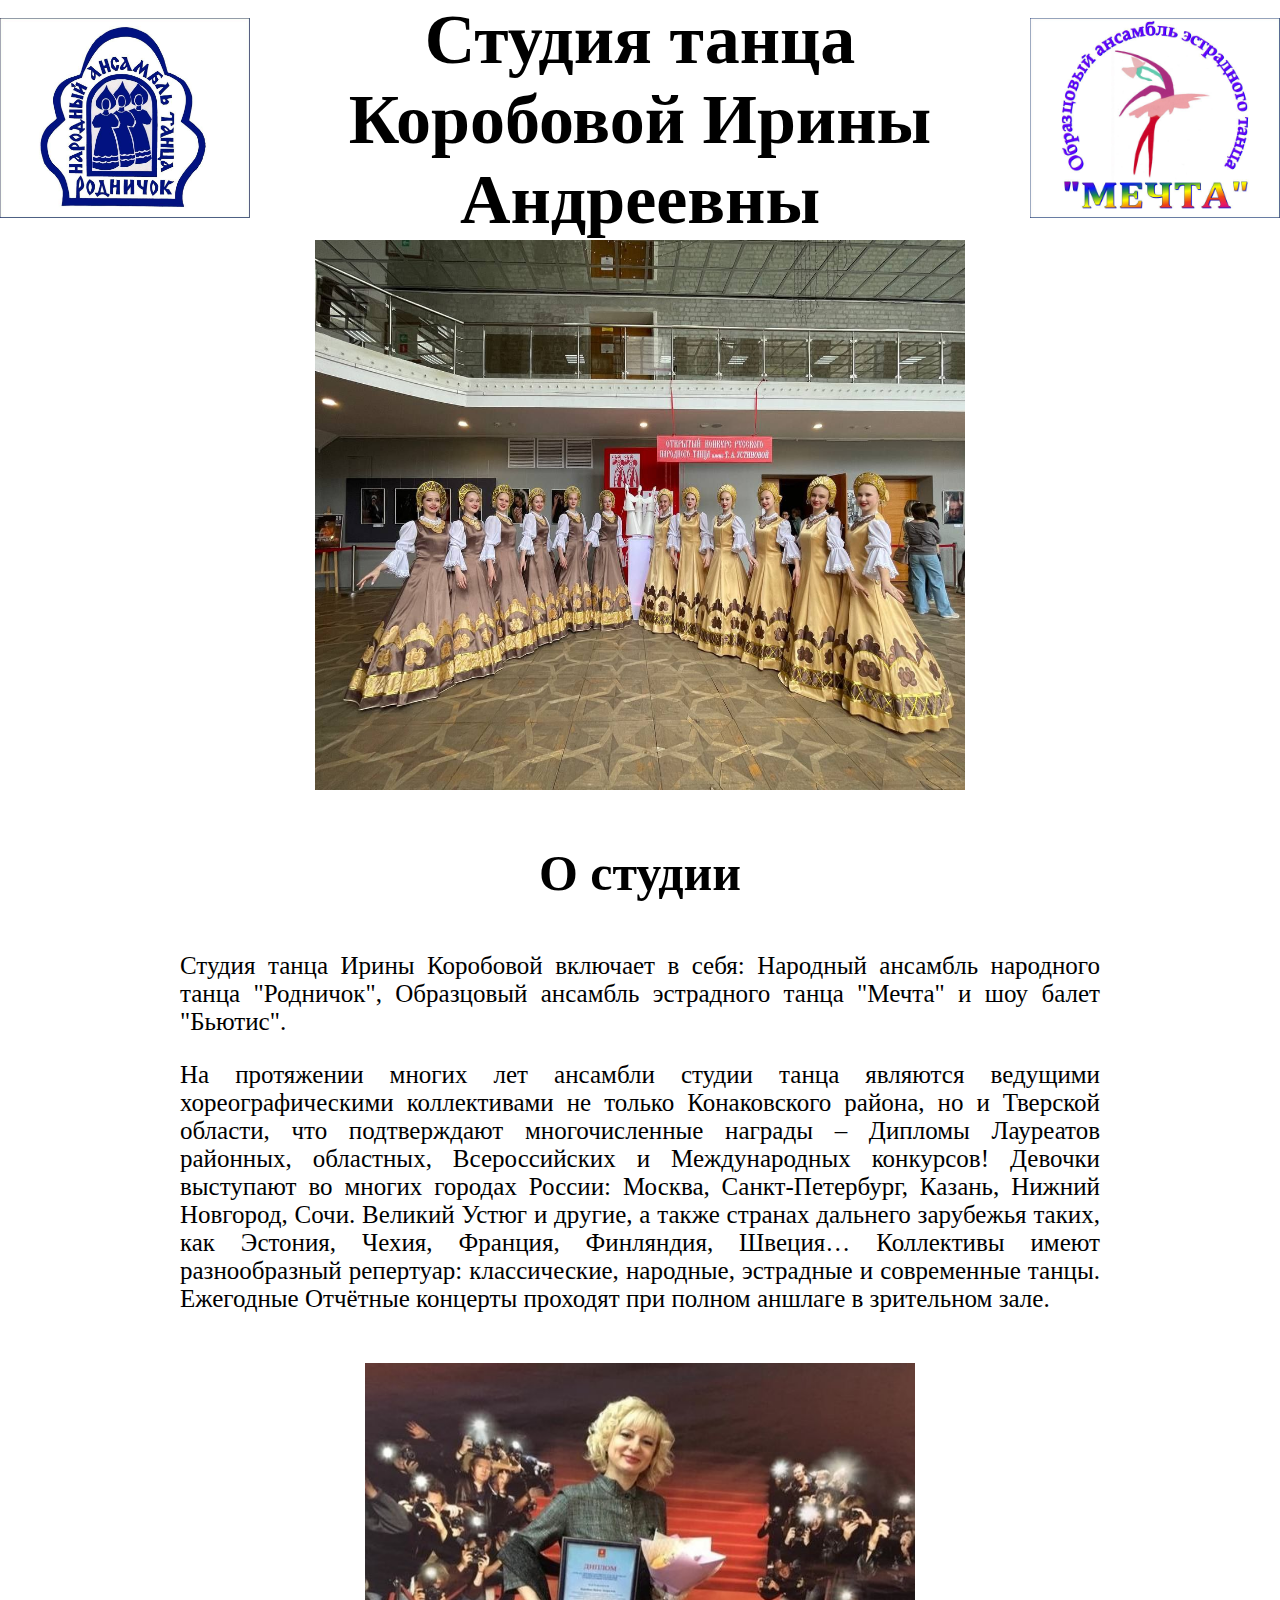
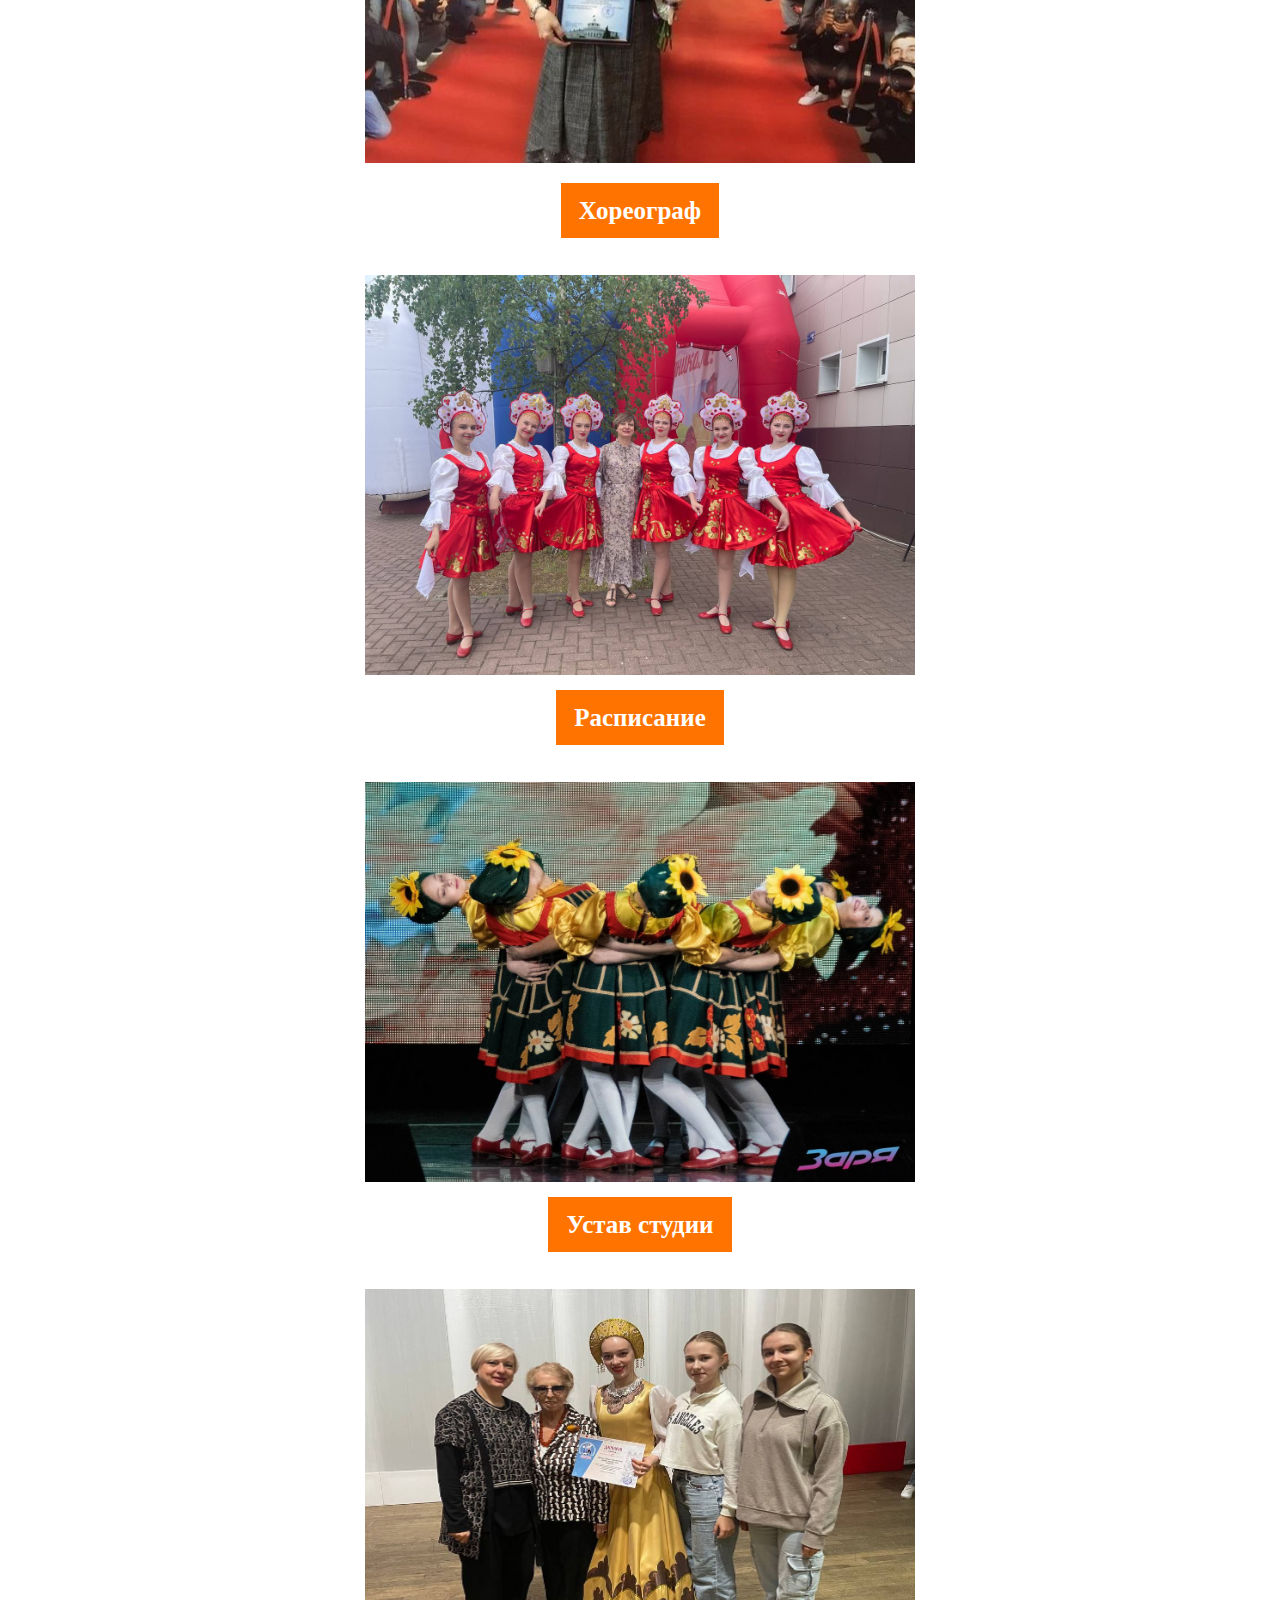
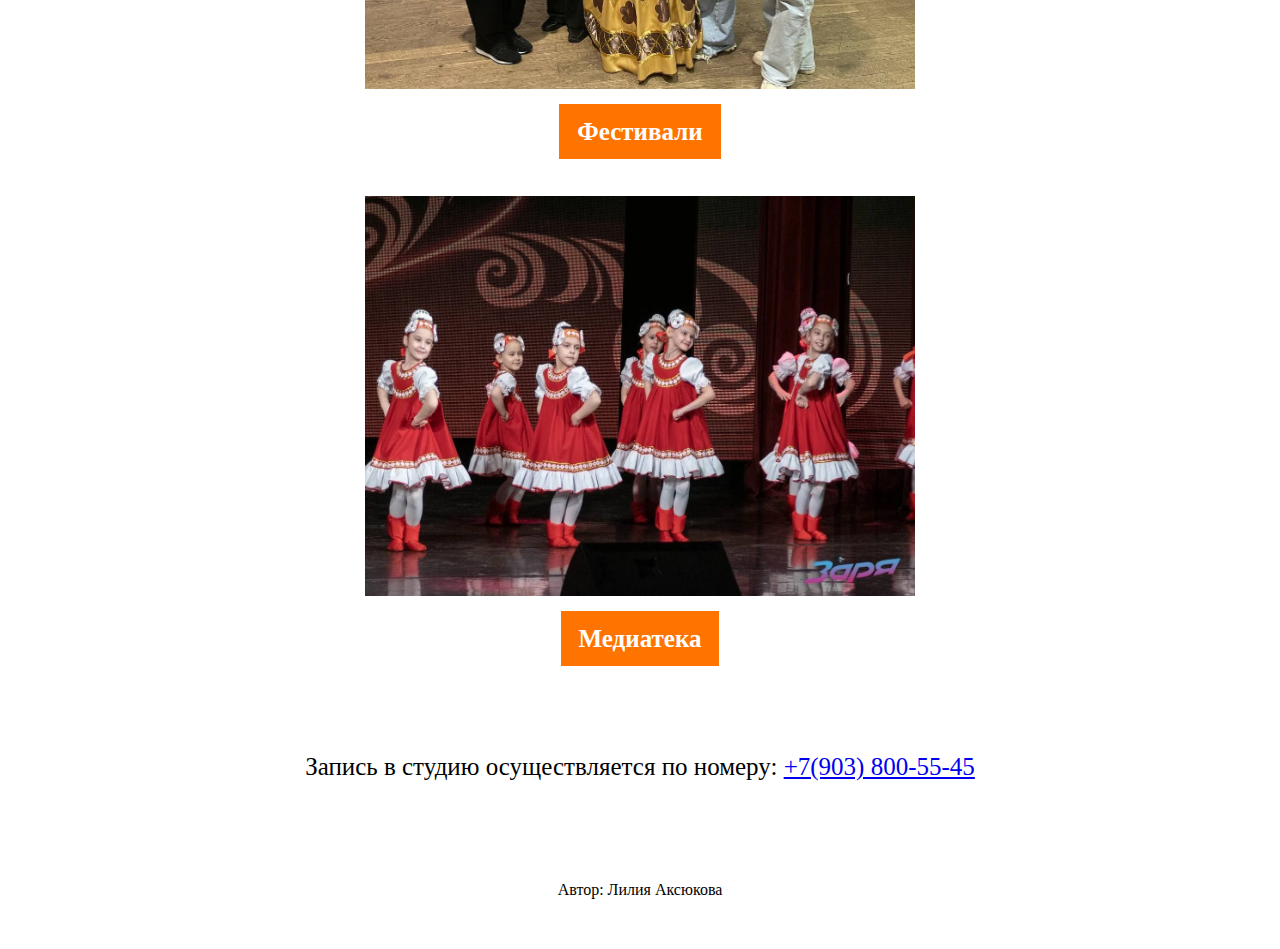
<file: index.html>
<!DOCTYPE html>
<html lang="en">
<head>
    <meta charset="UTF-8">
    <link rel='stylesheet' href="style.css">
    <title>Студия танца Ирины Коробовой</title>   
</head>
<body>
    
<div class="header">
        <div class="header-line">
            <div class="header-logo">
                <img src="logorodnichok.jpeg" height="200" width="250" alt="">
            </div>
             <div class='nachtext'>
                Студия танца Коробовой Ирины Андреевны
            </div> 
            <div class='logom'>
                <img src="logomechta.jpeg" height="200" width="250" alt="">
            </div>  
        </div>
<div class="img">
    <img src="fon.jpeg" height="550" width="650" alt="">
</div>    
</div>
    
<div class="zagolovok _anim-items">
    О студии
</div>  
<div class="osntext">
    <div class="text1">
        <div  data-aos="zoom-out-up">Студия танца Ирины Коробовой включает в себя: Народный ансамбль народного танца "Родничок", Образцовый ансамбль эстрадного танца "Мечта" и шоу балет "Бьютис".</div>
    </div>
<div class="text1">
    На протяжении многих лет ансамбли студии танца являются ведущими хореографическими коллективами не только Конаковского района, но и Тверской области, что подтверждают многочисленные награды – Дипломы Лауреатов районных, областных, Всероссийских и Международных конкурсов! Девочки выступают во многих городах России: Москва, Санкт-Петербург, Казань, Нижний Новгород, Сочи. Великий Устюг и другие, а также странах дальнего зарубежья таких, как Эстония, Чехия, Франция, Финляндия, Швеция… Коллективы имеют разнообразный репертуар: классические, народные, эстрадные и современные танцы. Ежегодные Отчётные концерты проходят при полном аншлаге в зрительном зале.
</div>    
</div>  

 <div class="horeografosn">     
    <div class="irina-img">
        <img src="irina.jpeg" height="400" width="550" alt="">
    </div>  
    <div class="horeograf">
        <a class="button" target="_blank" href="horeograf.html">Хореограф </a>
    </div>   
  </div>    

<div class="pas">     
    <div class="raspisanie-img">
        <img src="kalinka.jpeg" height="400" width="550" alt="">
    </div>  
    <div class="paspisanie">
        <a class="button" target="_blank" href="raspisanie.html">Расписание</a>
    </div>
 </div>     

<div class="ustav">
    <div class="us">
    <img src="ustav1.jpeg" height="400" width="550" alt="">
    </div>    
    <div class="paspisanie">
        <a class="button" target="_blank" href="ustav.html">Устав студии </a>
    </div>
</div>    
<div class="ustav">
    <div class="us">
    <img src="fest.png" height="400" width="550" alt="">
    </div>    
    <div class="paspisanie">
        <a class="button" target="_blank" href="festivals.html">Фестивали</a>
    </div>
</div>  
    
<div class="ustav">
    <div class="us">
    <img src="mediaimg.jpeg" height="400" width="550" alt="">
    </div>    
    <div class="paspisanie">
        <a class="button" target="_blank" href="media.html">Медиатека</a>
    </div>
</div>      
  
<div class="endtext">
    Запись в студию осуществляется по номеру:
    <a href=" tel:+79038005545"> +7(903) 800-55-45 </a>
</div>    
   
    
<div class="end">
    Автор: Лилия Аксюкова
</div> 
    
    
    <script scr="script.js></script>
                 
                 
</body>
</html>
</file>
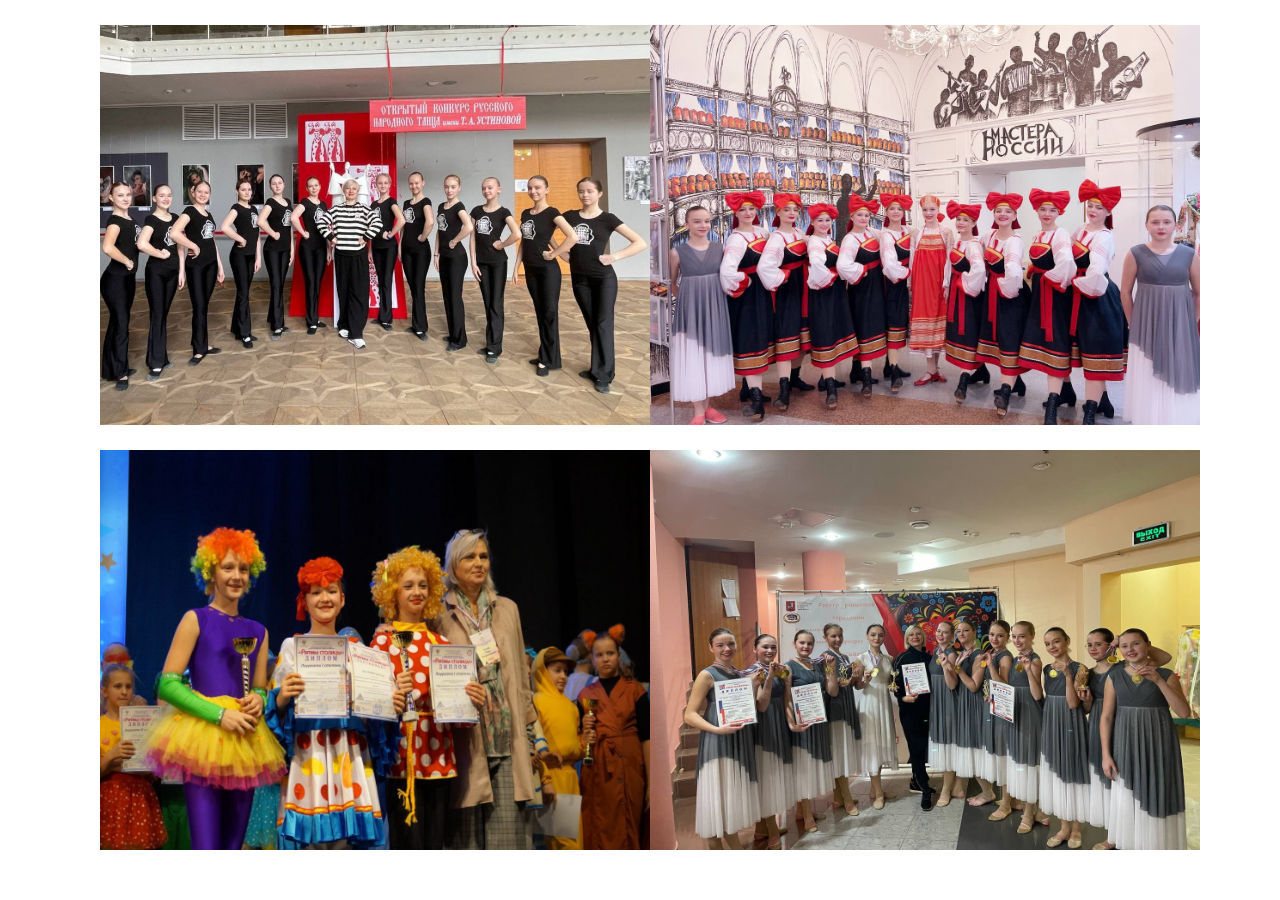
<file: festivals.html>
<!DOCTYPE html>
<html lang="en">
<head>
    <meta charset="UTF-8">
    <link rel='stylesheet' href="style.css">
    <title>Фестивали</title>   
</head>
<body>

<div class="pas1">
    <img src="11.jpeg" height="400" width="550" alt="">
    <img src="14.jpeg" height="400" width="550" alt=""> 
</div>    
<div class="pas1">
    <img src="13.jpeg" height="400" width="550" alt="">
    <img src="17.jpeg" height="400" width="550" alt=""> 
</div>       
    
    
</body>
</html>
</file>
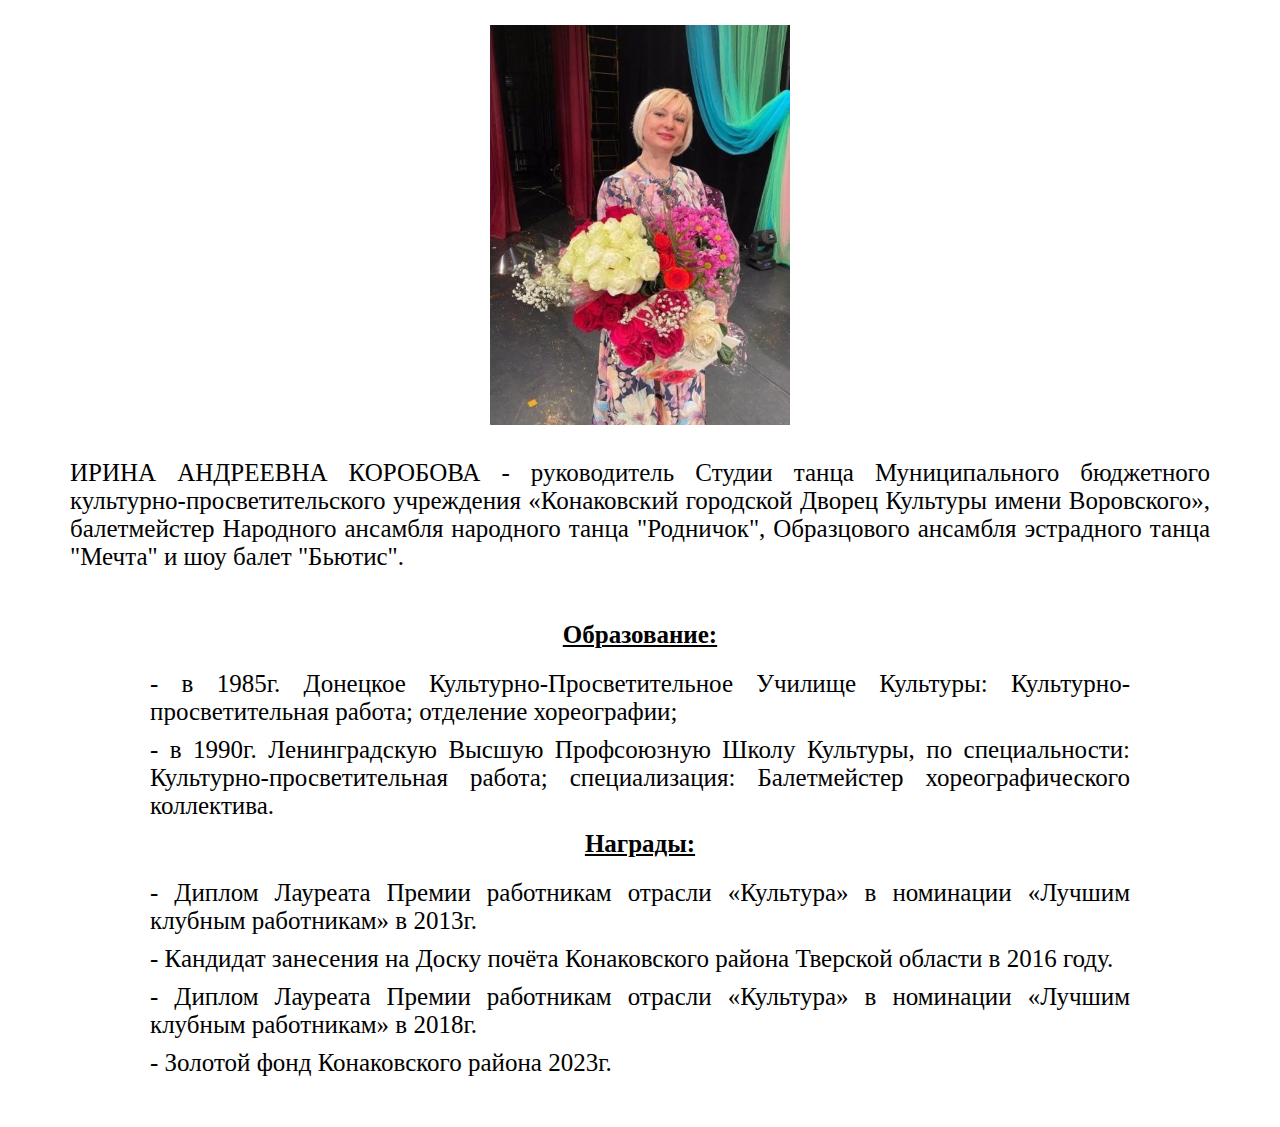
<file: horeograf.html>
<!DOCTYPE html>
<html lang="en">
<head>
    <meta charset="UTF-8">
    <link rel='stylesheet' href="style.css">
    <title>Наш хореограф</title>   
</head>
<body>
<div class="pas">
  <div class="irina-img">
        <img src="irinaandreevna.jpeg" height="400" width="300" alt="">
    </div>  
    <div class="hor">
        ИРИНА АНДРЕЕВНА КОРОБОВА - руководитель Студии танца Муниципального бюджетного культурно-просветительского учреждения «Конаковский городской Дворец Культуры имени Воровского», балетмейстер Народного ансамбля народного танца "Родничок", Образцового ансамбля эстрадного танца "Мечта" и шоу балет "Бьютис".
    </div>
</div>     
 <div class="seredina1">
    Образование:
</div>       
<div class="osntext2">
    - в 1985г. Донецкое Культурно-Просветительное Училище Культуры: Культурно-просветительная работа; отделение хореографии;
</div>     
<div class="osntext2">
    - в 1990г. Ленинградскую Высшую Профсоюзную Школу Культуры,
по специальности: Культурно-просветительная работа;
специализация: Балетмейстер хореографического коллектива. 
</div>     
<div class="seredina1">
    Награды:
</div>    
<div class="osntext2">
    - Диплом Лауреата Премии работникам отрасли «Культура» в номинации «Лучшим клубным работникам» в 2013г.
</div> 
<div class="osntext2">
- Кандидат занесения на Доску почёта Конаковского района Тверской области в 2016 году.
</div>
<div class="osntext2">
    - Диплом Лауреата Премии работникам отрасли «Культура» в номинации «Лучшим клубным работникам» в 2018г.
</div> 
 <div class="osntext3">
    - Золотой фонд Конаковского района 2023г.
</div>  
    
</body>
</html>
</file>
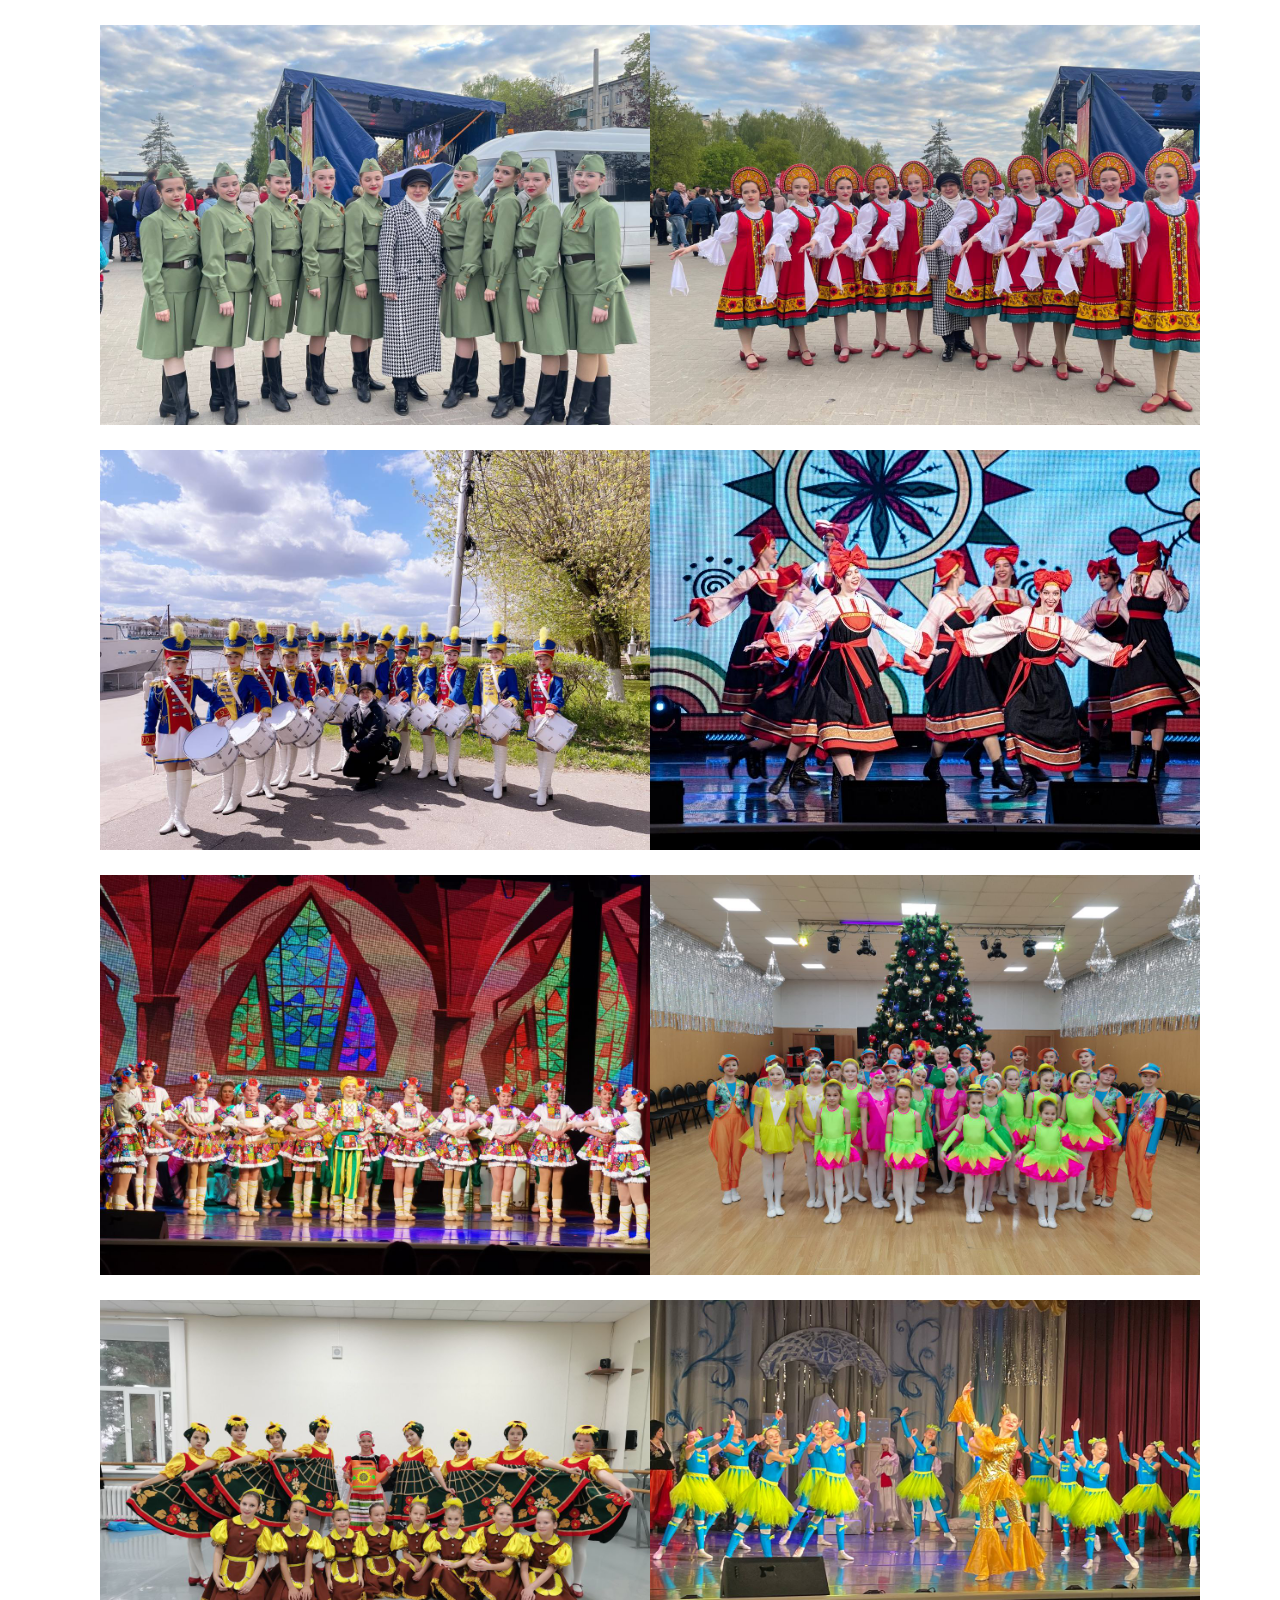
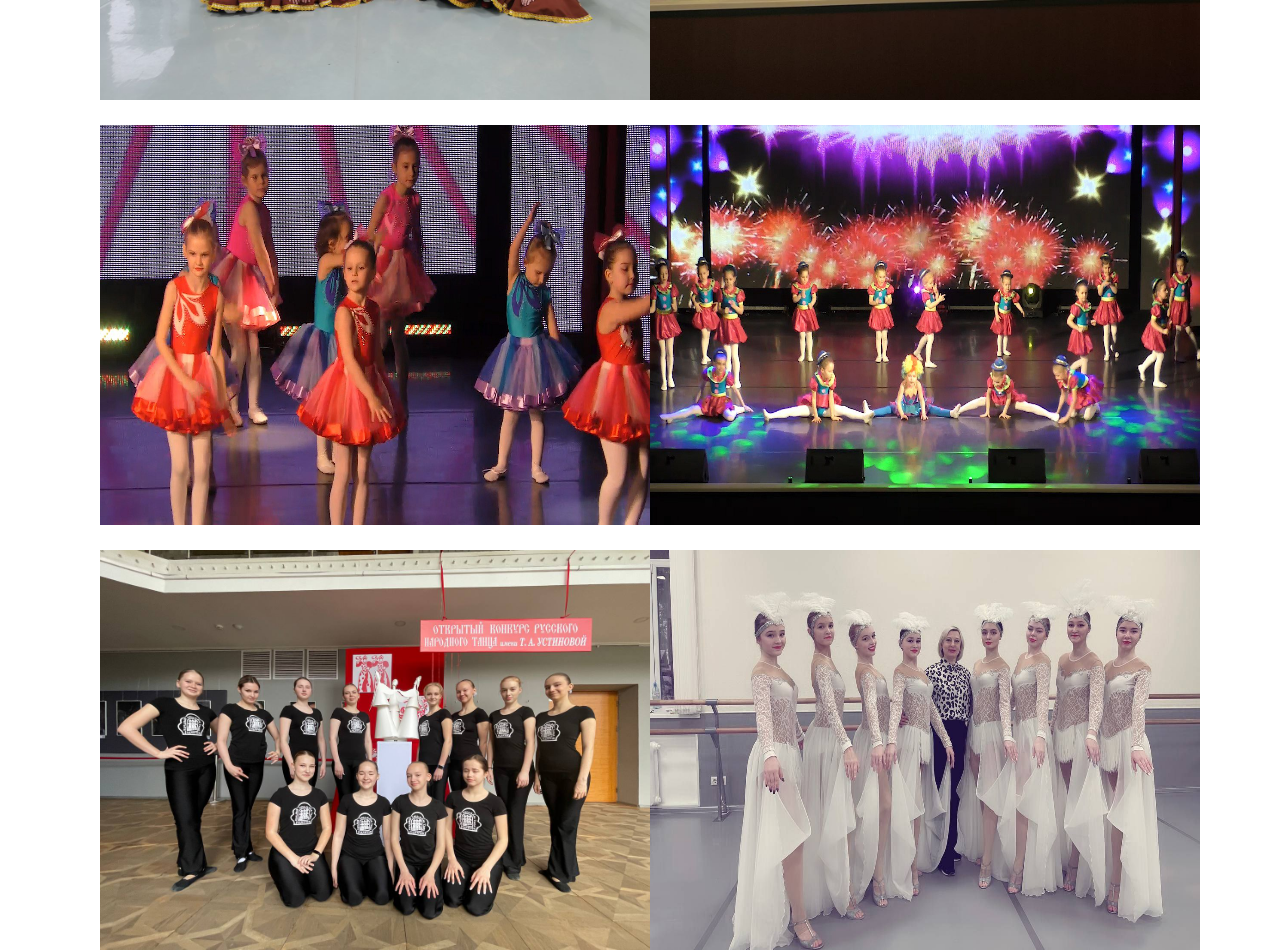
<file: media.html>
<!DOCTYPE html>
<html lang="en">
<head>
    <meta charset="UTF-8">
    <link rel='stylesheet' href="style.css">
    <title>Медиатека</title>   
</head>
<body>

<div class="pas1">
    <img src="1.jpeg" height="400" width="550" alt="">  
    <img src="2.jpeg" height="400" width="550" alt="">
</div> 
<div class="pas1">
    <img src="3.jpeg" height="400" width="550" alt="">
    <img src="4.jpeg" height="400" width="550" alt=""> 
</div>     
<div class="pas1">
    <img src="5.jpeg" height="400" width="550" alt="">
    <img src="6.jpeg" height="400" width="550" alt=""> 
</div>  
<div class="pas1">
    <img src="7.jpeg" height="400" width="550" alt="">
    <img src="8.jpeg" height="400" width="550" alt=""> 
</div>      
 <div class="pas1">
    <img src="9.jpeg" height="400" width="550" alt="">
    <img src="10.jpeg" height="400" width="550" alt=""> 
</div>  
<div class="pas1">
    <img src="15.jpeg" height="400" width="550" alt="">
    <img src="16.jpeg" height="400" width="550" alt=""> 
</div>     
    
</body>
</html>
</file>
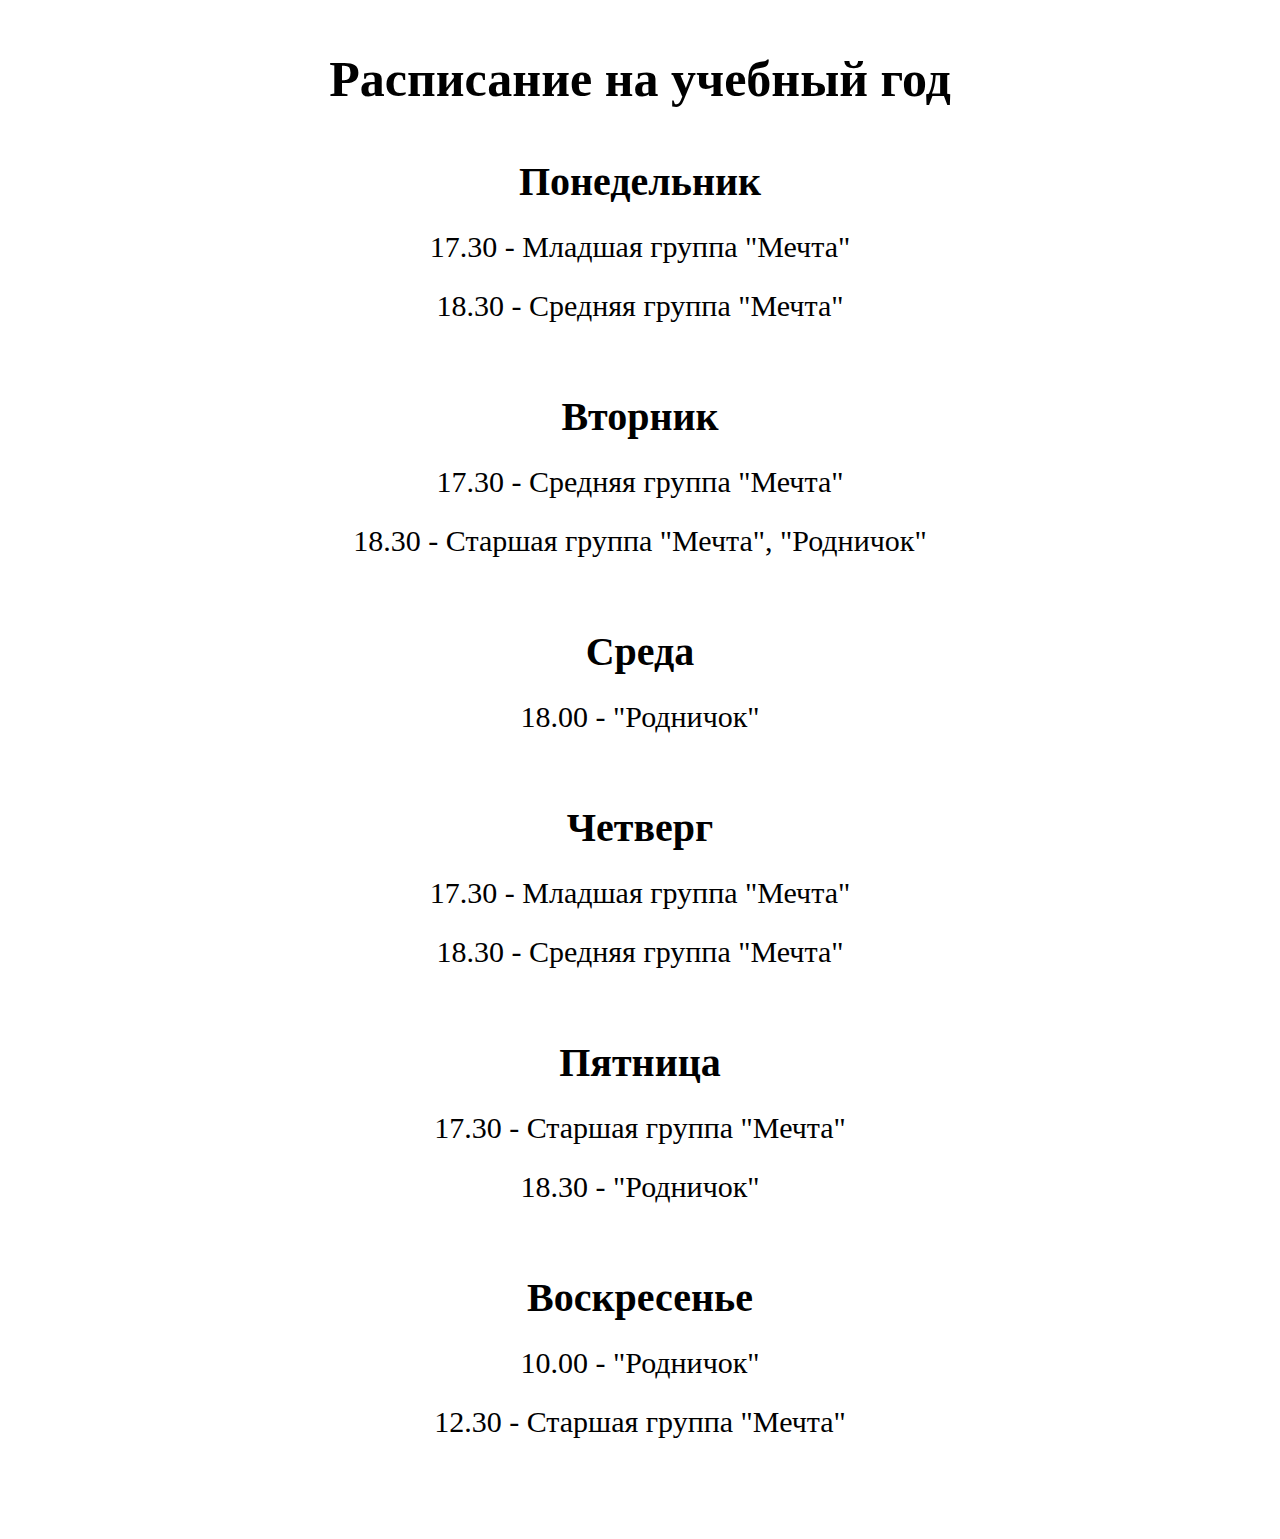
<file: raspisanie.html>
<!DOCTYPE html>
<html lang="en">
<head>
    <meta charset="UTF-8">
    <link rel='stylesheet' href="style.css">
    <title>Расписание</title>   
</head>
<body>
<div class="raspisanie">
    <div class="zagolovok">
        Расписание на учебный год
    </div>
    <div class="pn">
        Понедельник
    </div>
    <div class="vrem">
        17.30 - Младшая группа "Мечта"
    </div>
    <div class="vrem">
        18.30 - Средняя группа "Мечта"
    </div>
</div>
    <div class="vtsr">
        Вторник
    </div>
    <div class="vrem">
        17.30 - Средняя группа "Мечта"
    </div>
    <div class="vrem">
        18.30 - Старшая группа "Мечта", "Родничок"
    </div>
    <div class="vtsr">
        Среда
    </div>
    <div class="vrem">
        18.00 - "Родничок"
    </div>
    <div class="vtsr">
        Четверг
    </div>
    <div class="vrem">
        17.30 - Младшая группа "Мечта"
    </div>
    <div class="vrem">
        18.30 - Средняя группа "Мечта"
    </div>
    <div class="vtsr">
        Пятница
    </div>
    <div class="vrem">
        17.30 - Старшая группа "Мечта"
    </div>
    <div class="vrem">
        18.30 - "Родничок"
    </div>
    <div class="vtsr">
        Воскресенье
    </div>
    <div class="vrem">
        10.00 - "Родничок"
    </div>
    <div class="vrem2">
        12.30 - Старшая группа "Мечта"
    </div>
</body>
</html>
</file>
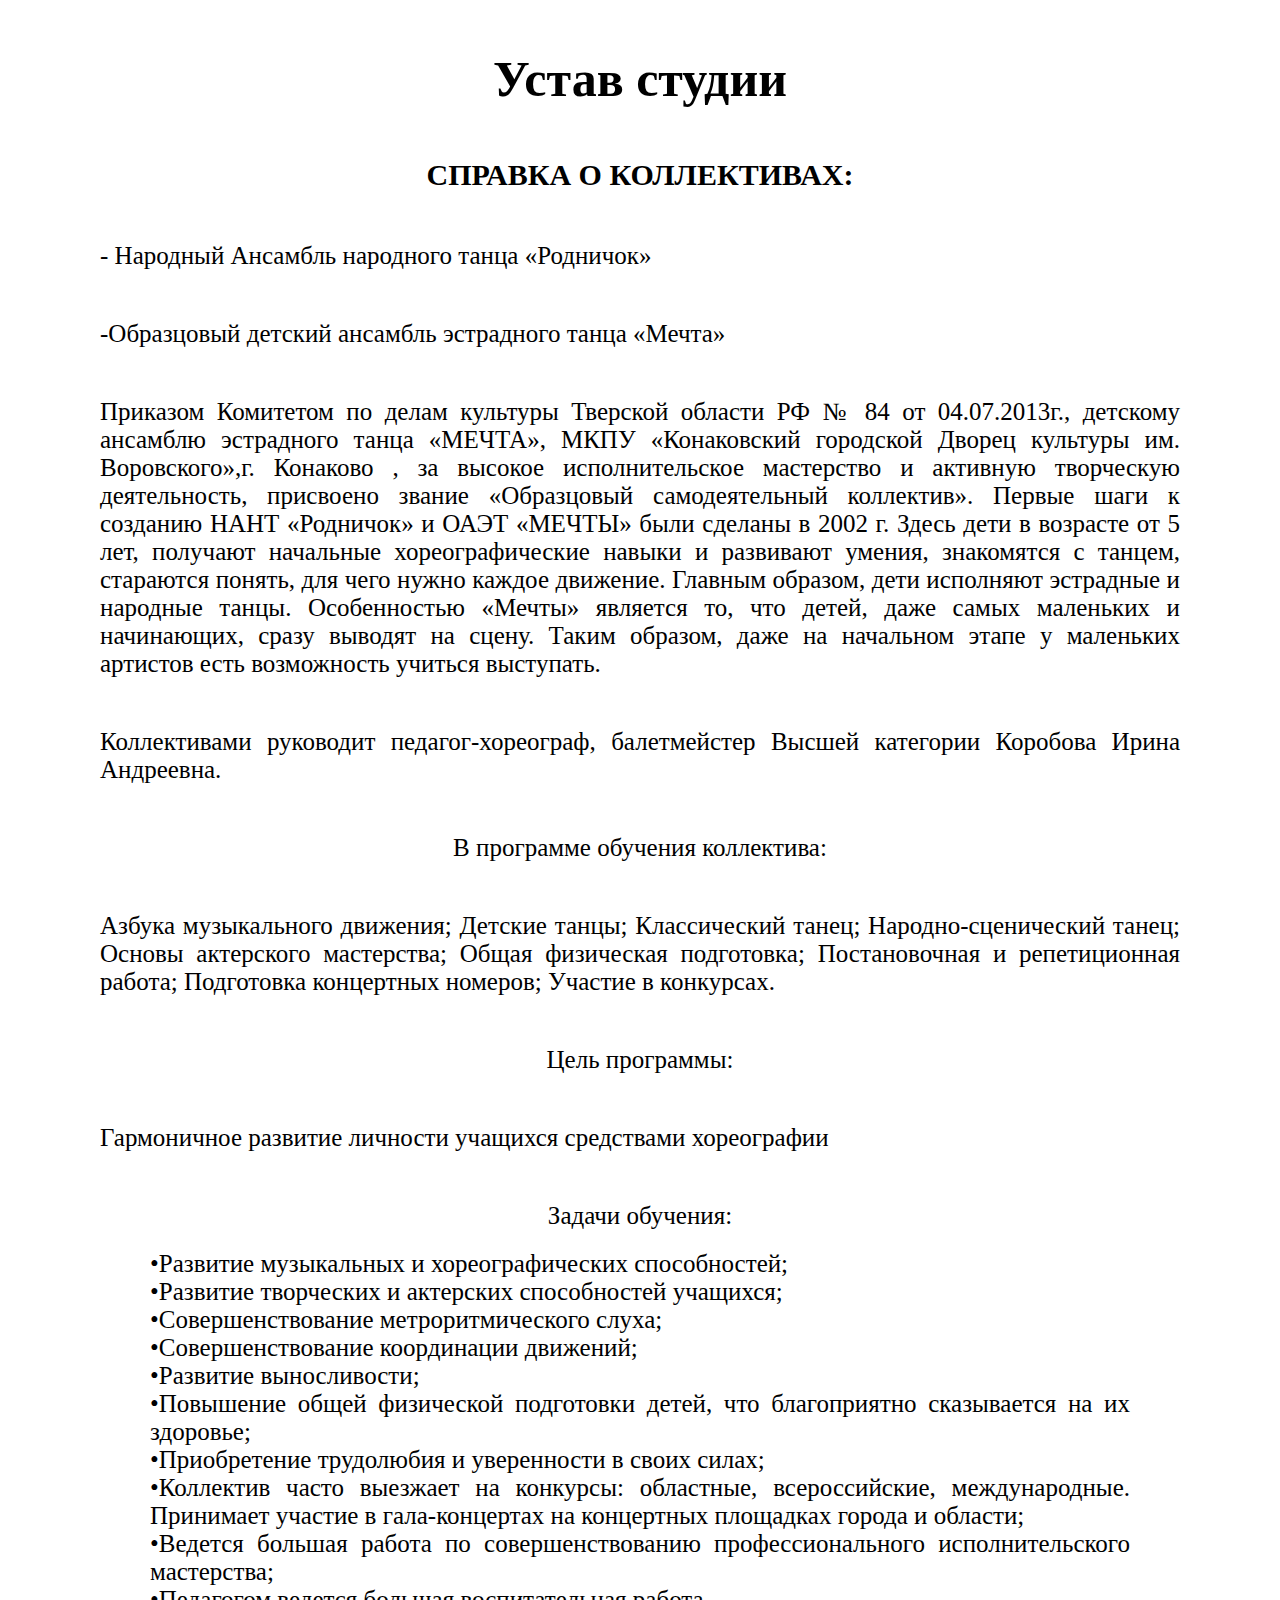
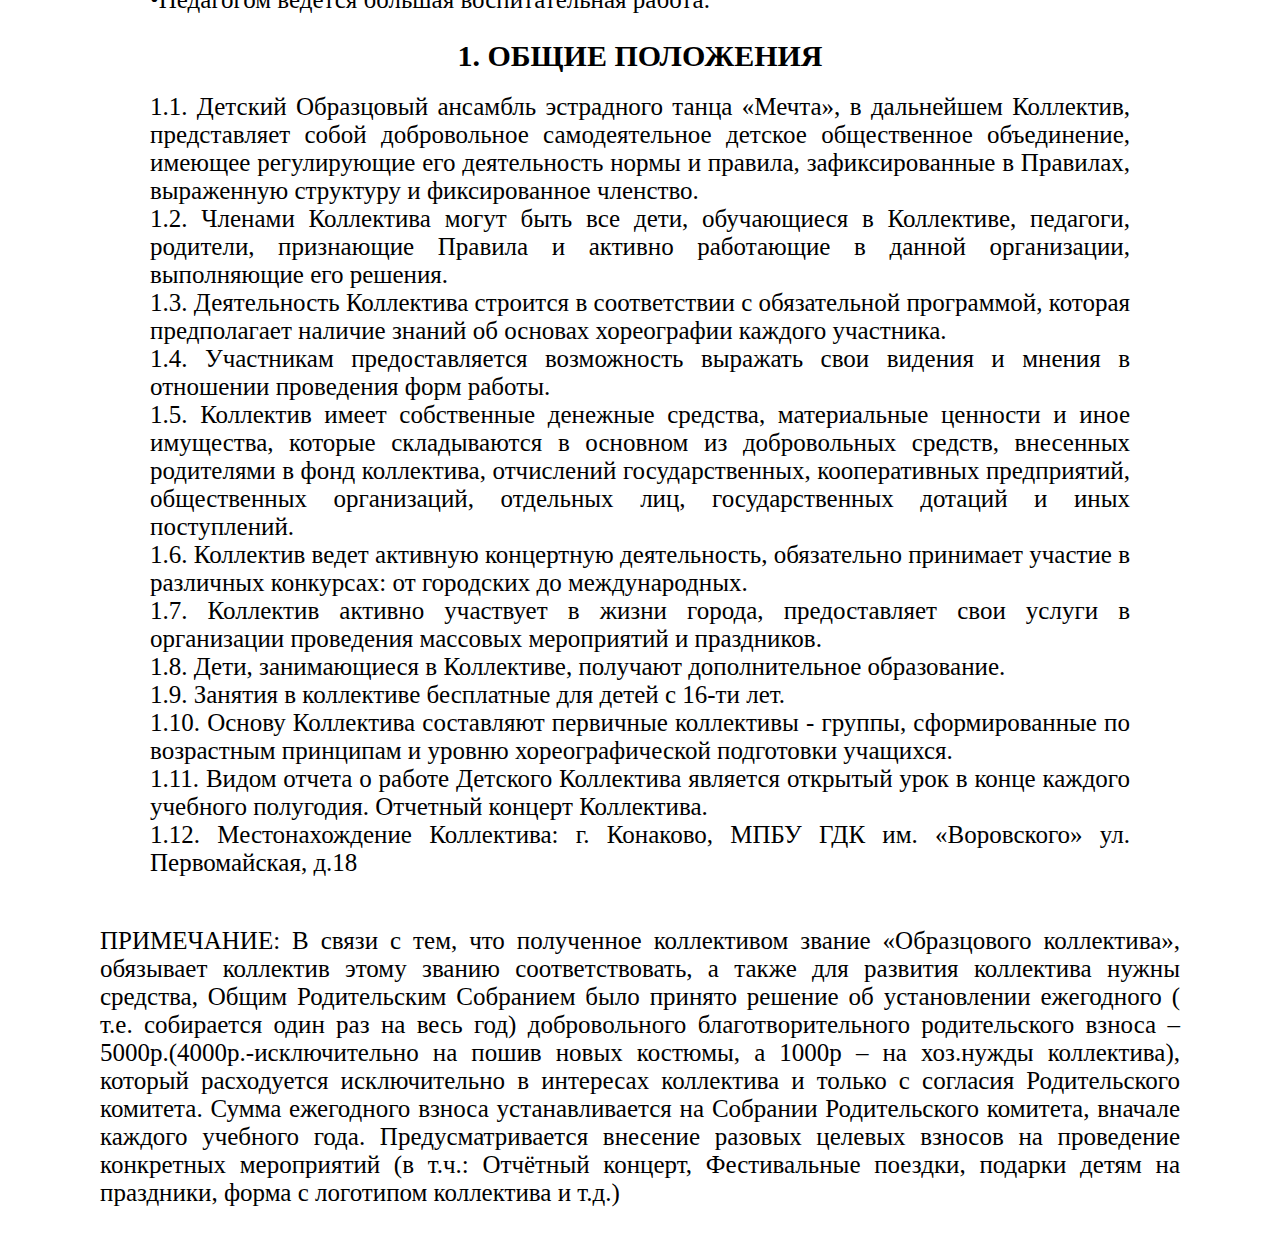
<file: ustav.html>
<!DOCTYPE html>
<html lang="en">
<head>
    <meta charset="UTF-8">
    <link rel='stylesheet' href="style.css">
    <title>Устав студии</title>   
</head>
<body>

<div class="zagolovok">
        Устав студии
    </div>    
    
<div class="zagolovokustava">
    СПРАВКА О КОЛЛЕКТИВАХ: 
</div>  
<div class="osntext">
     - Народный Ансамбль народного танца «Родничок»
</div>   
<div class="osntext">
    -Образцовый  детский ансамбль эстрадного танца «Мечта»
</div>  
<div class="osntext">
    Приказом Комитетом по делам культуры Тверской области РФ № 84 от 04.07.2013г., детскому ансамблю эстрадного танца «МЕЧТА», МКПУ «Конаковский городской Дворец культуры им. Воровского»,г. Конаково  , за высокое исполнительское мастерство и активную творческую деятельность, присвоено звание «Образцовый  самодеятельный коллектив». Первые шаги к созданию НАНТ «Родничок» и ОАЭТ «МЕЧТЫ» были сделаны в 2002 г. 
 Здесь дети в возрасте от 5 лет, получают начальные хореографические навыки и развивают умения, знакомятся с танцем, стараются понять, для чего нужно каждое движение. Главным образом, дети исполняют эстрадные  и народные танцы. Особенностью «Мечты» является то, что детей, даже самых маленьких и начинающих, сразу выводят на сцену. Таким образом, даже на начальном этапе у маленьких артистов есть возможность учиться выступать. 
</div>    
    
<div class="osntext">
    Коллективами руководит педагог-хореограф, балетмейстер Высшей категории Коробова Ирина Андреевна.
</div>    
 <div class="seredina">
    В программе обучения коллектива:
</div>  
<div class="osntext">
    Азбука музыкального движения; Детские танцы; Классический танец; Народно-сценический танец; Основы актерского мастерства; Общая физическая подготовка; Постановочная и репетиционная работа; Подготовка концертных номеров; Участие в конкурсах.                                              
</div> 
<div class="seredina">
   Цель программы:
</div>      
<div class="osntext">
    Гармоничное развитие личности учащихся средствами хореографии
</div>
<div class="seredina">
   Задачи обучения: 
</div>       
<div class="osntext1">
    •Развитие музыкальных и хореографических способностей; 
</div> 
<div class="osntext1">
    •Развитие творческих и актерских способностей учащихся; 
</div> 
<div class="osntext1">
    •Совершенствование метроритмического слуха;
</div> 
<div class="osntext1">
    •Совершенствование координации движений; 
</div> 
<div class="osntext1">
    •Развитие выносливости; 
</div> 
<div class="osntext1">
    •Повышение общей физической подготовки детей, что благоприятно сказывается на их здоровье;
</div> 
<div class="osntext1">
    •Приобретение трудолюбия и уверенности в своих силах;
</div> 
<div class="osntext1">
    •Коллектив часто выезжает на конкурсы: областные, всероссийские, международные. Принимает участие в гала-концертах на концертных площадках города и области;
</div> 
<div class="osntext1">
    •Ведется большая работа по совершенствованию профессионального исполнительского мастерства;
</div> 
<div class="osntext1">
    •Педагогом ведется большая воспитательная работа.
</div>     
<div class="zagolovokustava">
    1. ОБЩИЕ ПОЛОЖЕНИЯ
</div>     
<div class="osntext1">
    1.1. Детский Образцовый ансамбль эстрадного танца «Мечта», в дальнейшем Коллектив, представляет собой добровольное самодеятельное детское общественное объединение, имеющее регулирующие его деятельность нормы и правила, зафиксированные в Правилах, выраженную структуру и фиксированное членство.                                   
</div>   
<div class="osntext1">
    1.2. Членами Коллектива могут быть все дети, обучающиеся в Коллективе, педагоги, родители, признающие Правила и активно работающие в данной организации, выполняющие его решения.   
</div>  
<div class="osntext1">
    1.3. Деятельность Коллектива строится в соответствии с обязательной программой, которая предполагает наличие знаний об основах хореографии каждого участника.    
</div>  
<div class="osntext1">
    1.4. Участникам предоставляется возможность выражать свои видения и мнения в отношении проведения форм работы.
</div>  
<div class="osntext1">
    1.5. Коллектив имеет собственные денежные средства, материальные ценности и иное имущества, которые складываются в основном из добровольных средств, внесенных родителями в фонд коллектива, отчислений государственных, кооперативных предприятий, общественных организаций, отдельных лиц, государственных дотаций и иных поступлений.
</div>  
<div class="osntext1">
    1.6. Коллектив ведет активную концертную деятельность, обязательно принимает участие в различных конкурсах: от городских до международных.
</div>  
<div class="osntext1">
    1.7. Коллектив активно участвует в жизни города, предоставляет свои услуги в организации проведения массовых мероприятий и праздников.
</div>
<div class="osntext1">
    1.8. Дети, занимающиеся в Коллективе, получают дополнительное образование.
</div> 
<div class="osntext1">
    1.9. Занятия в коллективе бесплатные для детей с 16-ти лет.
</div> 
<div class="osntext1">
    1.10. Основу Коллектива составляют первичные коллективы - группы, сформированные по возрастным принципам и уровню хореографической подготовки учащихся.
</div> 
<div class="osntext1">
    1.11. Видом отчета о работе Детского Коллектива является открытый урок в конце каждого учебного полугодия. Отчетный концерт Коллектива.
</div> 
<div class="osntext1">
    1.12. Местонахождение Коллектива: г. Конаково, МПБУ ГДК им. «Воровского» ул.  Первомайская, д.18
</div>
<div class="osntext">
    ПРИМЕЧАНИЕ:  В связи с тем, что полученное коллективом звание «Образцового коллектива», обязывает коллектив этому званию соответствовать, а также для  развития коллектива нужны средства, Общим Родительским Собранием было принято решение об установлении ежегодного ( т.е. собирается один раз на весь год) добровольного благотворительного родительского взноса – 5000р.(4000р.-исключительно на пошив новых костюмы, а 1000р – на хоз.нужды коллектива), который расходуется исключительно в интересах коллектива и только с согласия Родительского комитета. Сумма ежегодного  взноса устанавливается на  Собрании Родительского комитета, вначале каждого учебного года. Предусматривается внесение разовых целевых взносов на проведение конкретных мероприятий (в т.ч.:  Отчётный концерт, Фестивальные поездки, подарки детям на праздники, форма с логотипом коллектива и т.д.) 
</div>    
    
</body>
</html>
</file>
<file: style.css>
body {
    margin: 0;
}

.nachtext {
    font-weight: 700;
    font-size: 70px; 
    text-align: center;
}
.header-line {
    display: flex;
    align-items: center;
}
.img {
   text-align: center; 
}
.zagolovok {
    font-size: 45px;
    text-align: center; 
    margin-top: 50px;
    
    <--transform: translate(0px, 120%);
    <--opacity: 0;
    <--transition: all 0.8s ease 0s;
}
.header-logo {
    margin-top: 0px;
    text-align: left;
}
.logom {
   text-align: right; 
   margin-top: 0px; 
}
.zagolovok1 {
    font-size: 45px;
    text-align: center; 
    margin-top: 50px;
}
.osntext {
    font-size: 25px;
    text-align: justify;
    margin-top: 50px;
    margin-right: 100px;
    margin-left: 100px;
    margin-bottom: 50px;     
}
.text1 {
    font-size: 25px;
    text-align: justify;
    margin-top: 25px;
    margin-right: 80px;
    margin-left: 80px;
    margin-bottom: 25px;
}
.pn {
    font-weight: 700;
    font-size: 40px; 
    text-align: center;
}
.vrem {
    font-size: 30px;
    text-align: justify;
    text-align: center;
    margin-top: 25px;
}
.vtsr {
    font-weight: 700;
    font-size: 40px; 
    text-align: center;
    margin-top: 70px;
}
.vrem2 {
    font-size: 30px;
    text-align: justify;
    text-align: center;
    margin-top: 25px;
    margin-bottom: 100px;
}
.zagolovok {
    font-weight: 700;
    font-size: 50px; 
    text-align: center;
    margin-bottom: 50px;
}
.button {
    color: #fff;
    background-color: #FF7400;
    padding: 14px 18px;
    font-weight: 700;
    text-decoration: none;
    font-size: 25px;
}
.pas {
    margin-top: 25px;
    text-align: center;
}
.paspisanie {
    text-align: center;
    margin-top: 25px;
}
.horeograf {
    text-align: center;
}
.horeografosn {
    margin-top: 25px;
    text-align: center;
}
.raspisanie-img {
    margin-top: 50px;
    text-align: center;
}
.ustav {
    text-align: center;
    margin-top: 50px;
}
.ustav1 {
    text-align: center;
    margin-top: 25px;
}
.us {
    align-items: center;
}
.zagolovokustava {
    font-weight: 700;
    font-size: 30px; 
    text-align: center;
    margin-bottom: 20px;
     margin-top: 25px;
}
.osntext1 {
    font-size: 25px;
    text-align: justify;
    margin-right: 150px;
    margin-left: 150px; 
}
.seredina {
    text-align: center;
    font-size: 25px;
    margin-bottom: 20px;
} 

.hor {
    font-size: 25px;
    text-align: justify;
    margin-right: 70px;
    margin-left: 70px;
    margin-bottom: 50px;
}
.irina-img {
     margin-bottom: 30px;
     text-align: center;
}
.osntext2 {
    font-size: 25px;
    text-align: justify;
    margin-right: 150px;
    margin-left: 150px; 
    margin-bottom: 10px;
}
.osntext3 {
    font-size: 25px;
    text-align: justify;
    margin-right: 150px;
    margin-left: 150px; 
    margin-bottom: 50px;
}
.seredina1 {
    text-align: center;
    font-size: 25px;
    margin-bottom: 21px;
    font-weight: 700; 
    text-decoration: underline;
}
.pas1 {
    margin-top: 25px;
    margin-left: 100px;
    display: flex;
    align-items: center;
}
.endtext {
    text-align: center;
    font-size: 25px;
    margin-bottom: 50px;
    margin-top: 100px;
}
.end {
    margin-top: 100px;
    text-align: center;
    margin-bottom: 50px;
}
</file>
